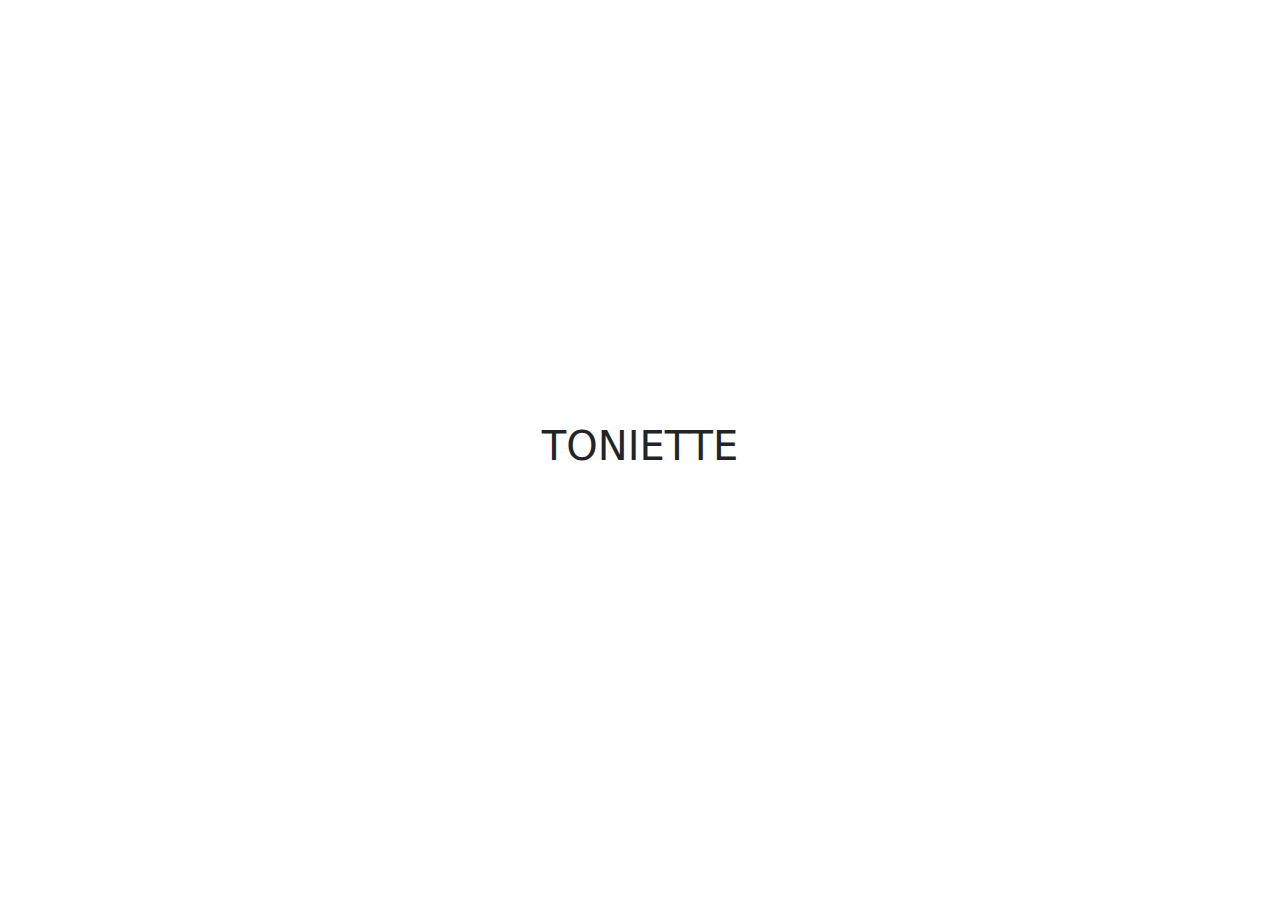
<file: index.html>
<!doctype html>
<html lang="en">
<head>
    <meta charset="UTF-8">
    <meta name="viewport"
          content="width=device-width, user-scalable=no, initial-scale=1.0, maximum-scale=1.0, minimum-scale=1.0">
    <meta http-equiv="X-UA-Compatible" content="ie=edge">
    <title>Toniette</title>
    <script src="include.js" defer></script>
    <script src="https://cdn.jsdelivr.net/npm/bootstrap@5.3.2/dist/js/bootstrap.min.js"></script>
    <link href="https://cdn.jsdelivr.net/npm/bootstrap@5.3.2/dist/css/bootstrap.min.css" rel="stylesheet">
</head>
<body style="height: 100vh; width: 100vw;">
    <main class="h-100 w-100 d-flex justify-content-center align-items-center">
        <include src="toniette.html"></include>
    </main>
</body>
</html>
</file>
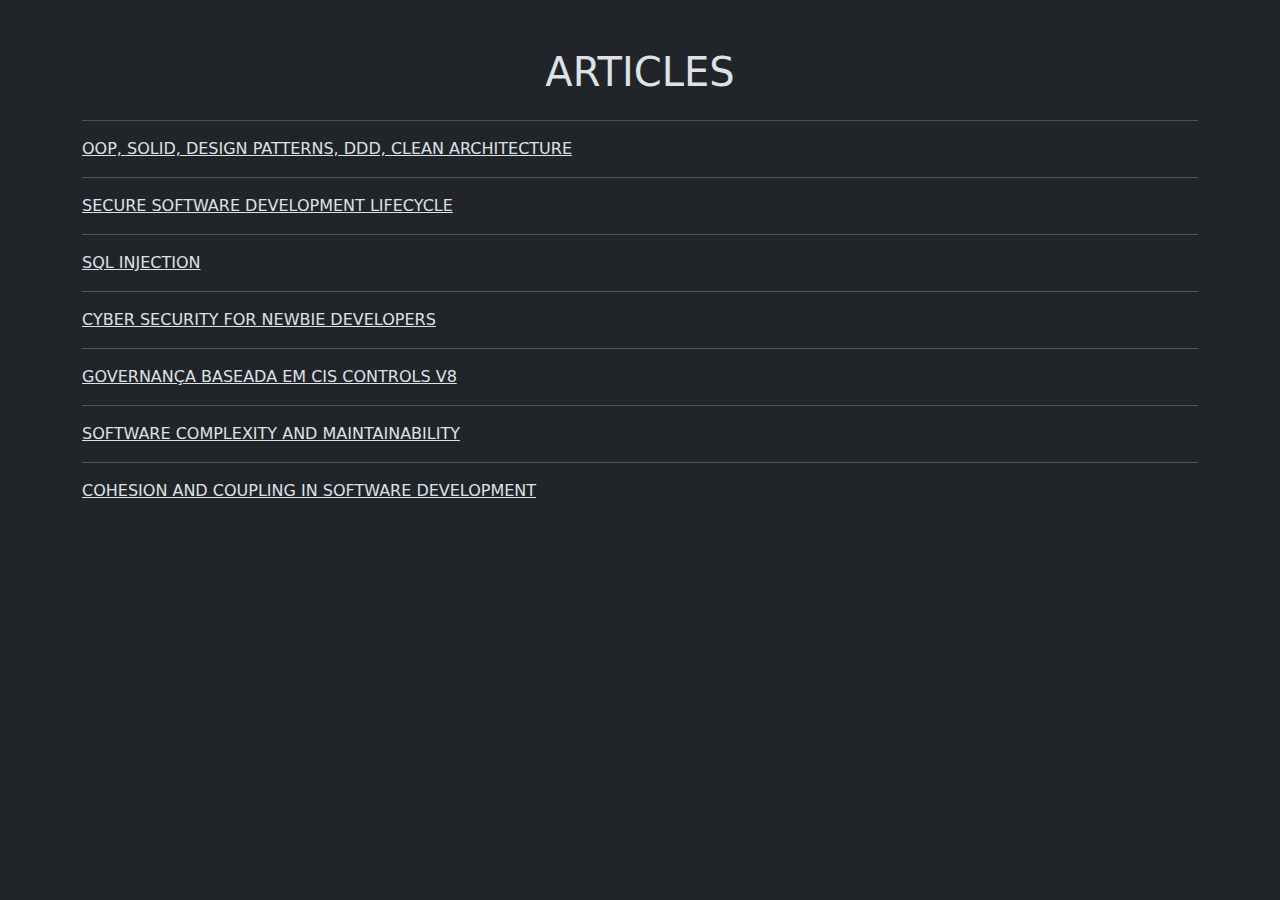
<file: articles/index.html>
<!DOCTYPE html>
<html lang="en">
<head>
    <meta charset="UTF-8">
    <title>ARTICLES</title>
    <link rel="stylesheet"
          href="https://cdn.jsdelivr.net/npm/bootstrap@5.3.0-alpha1/dist/css/bootstrap.min.css">
    <link rel="stylesheet" href="https://cdnjs.cloudflare.com/ajax/libs/font-awesome/6.3.0/css/all.min.css"
          integrity="sha512-SzlrxWUlpfuzQ+pcUCosxcglQRNAq/DZjVsC0lE40xsADsfeQoEypE+enwcOiGjk/bSuGGKHEyjSoQ1zVisanQ=="
          crossorigin="anonymous"
          referrerpolicy="no-referrer" />
</head>
<body data-bs-theme="dark" class="container mt-5">
    <div class="row text-center">
        <div class="col">
            <h1>ARTICLES</h1>
        </div>
    </div>
    <hr>
    <div class="row">
        <div class="col">
            <i class="fa fa-arrow-circle-right"></i>
            <a class="h6" href="ddd.html">OOP, SOLID, DESIGN PATTERNS, DDD, CLEAN ARCHITECTURE</a>
        </div>
    </div>
    <hr>
    <div class="row">
        <div class="col">
            <i class="fa fa-arrow-circle-right"></i>
            <a class="h6" href="ssdlc.html">SECURE SOFTWARE DEVELOPMENT LIFECYCLE</a>
        </div>
    </div>
    <hr>
    <div class="row">
        <div class="col">
            <i class="fa fa-arrow-circle-right"></i>
            <a class="h6" href="sqli.html">SQL INJECTION</a>
        </div>
    </div>
    <hr>
    <div class="row">
        <div class="col">
            <i class="fa fa-arrow-circle-right"></i>
            <a class="h6" href="csnd.html">CYBER SECURITY FOR NEWBIE DEVELOPERS</a>
        </div>
    </div>
    <hr>
    <div class="row">
        <div class="col">
            <i class="fa fa-arrow-circle-right"></i>
            <a class="h6" href="tg.html">GOVERNANÇA BASEADA EM CIS CONTROLS V8</a>
        </div>
    </div>
    <hr>
    <div class="row">
        <div class="col">
            <i class="fa fa-arrow-circle-right"></i>
            <a class="h6" href="complexity.html">SOFTWARE COMPLEXITY AND MAINTAINABILITY</a>
        </div>
    </div>
    <hr>
    <div class="row">
        <div class="col">
            <i class="fa fa-arrow-circle-right"></i>
            <a class="h6" href="cohesion.html">COHESION AND COUPLING IN SOFTWARE DEVELOPMENT</a>
        </div>
    </div>
</body>
</html>
</file>
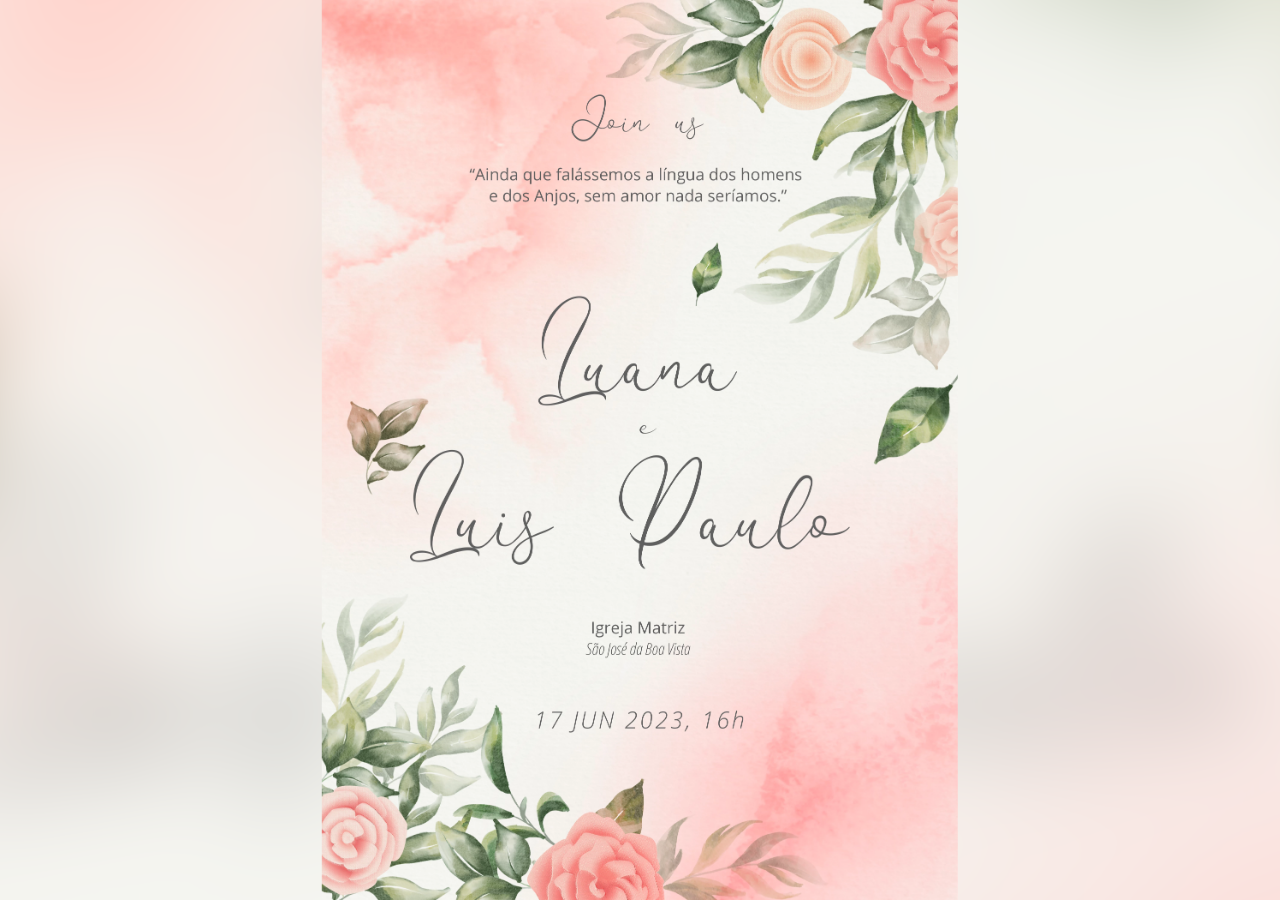
<file: wedding/index.html>
<!DOCTYPE html>
<html lang="en">
<head>
    <meta charset="UTF-8">
    <meta content="Venha fazer parte deste momento - LUIS & LUANA" property="og:title"/>
    <meta content="https://toniette.github.io/wedding/" property="og:url"/>
    <meta content="https://toniette.github.io/wedding/invite.webp" property="og:image"/>
    <title>LUIS & LUANA</title>
    <style>
        body {
            background-color: #F7E8E5;
            height: 100vh;
            width: 100vw;
            text-align: center;
            margin: 0;
            padding: 0;
            overflow: hidden;
        }

        .invite {
            height: 100%;
            width: auto;
            max-width: 100vw;
            max-height: 100vh;
            object-fit: contain;
            position: absolute;
            top: 50%;
            left: 50%;
            transform: translate(-50%, -50%);
            z-index: 2;
            margin: 0;
            padding: 0;
        }

        .background {
            background-image: url("invite.webp");
            filter: blur(50px);
            -webkit-filter: blur(50px);
            height: 150vh;
            width: 150vw;
            position: fixed;
            top: -25%;
            left: -25%;
            background-position: center;
            background-repeat: no-repeat;
            background-size: cover;
            margin: 0;
            padding: 0;
        }
    </style>
</head>
<body>
<div class="background"></div>
<img alt="invite" class="invite" src="invite.webp">
</body>
<script>
    window.onload = function () {
        document.querySelector("body").addEventListener("click", function () {
            window.location.href = "https://api.whatsapp.com/send/?phone=5543999100642&text=Ol%C3%A1%21%20Gostaria%20de%20confirmar%20minha%20presen%C3%A7a%20no%20casamento%20de%20Luis%20e%20Luana%2C%20no%20dia%2017%2F06%2F2023%20%C3%A0s%2016%20horas%20na%20igreja%20matriz%20de%20S%C3%A3o%20Jos%C3%A9%20da%20Boa%20Vista%20-%20PR";
        });
    }
</script>
</html>
</file>
